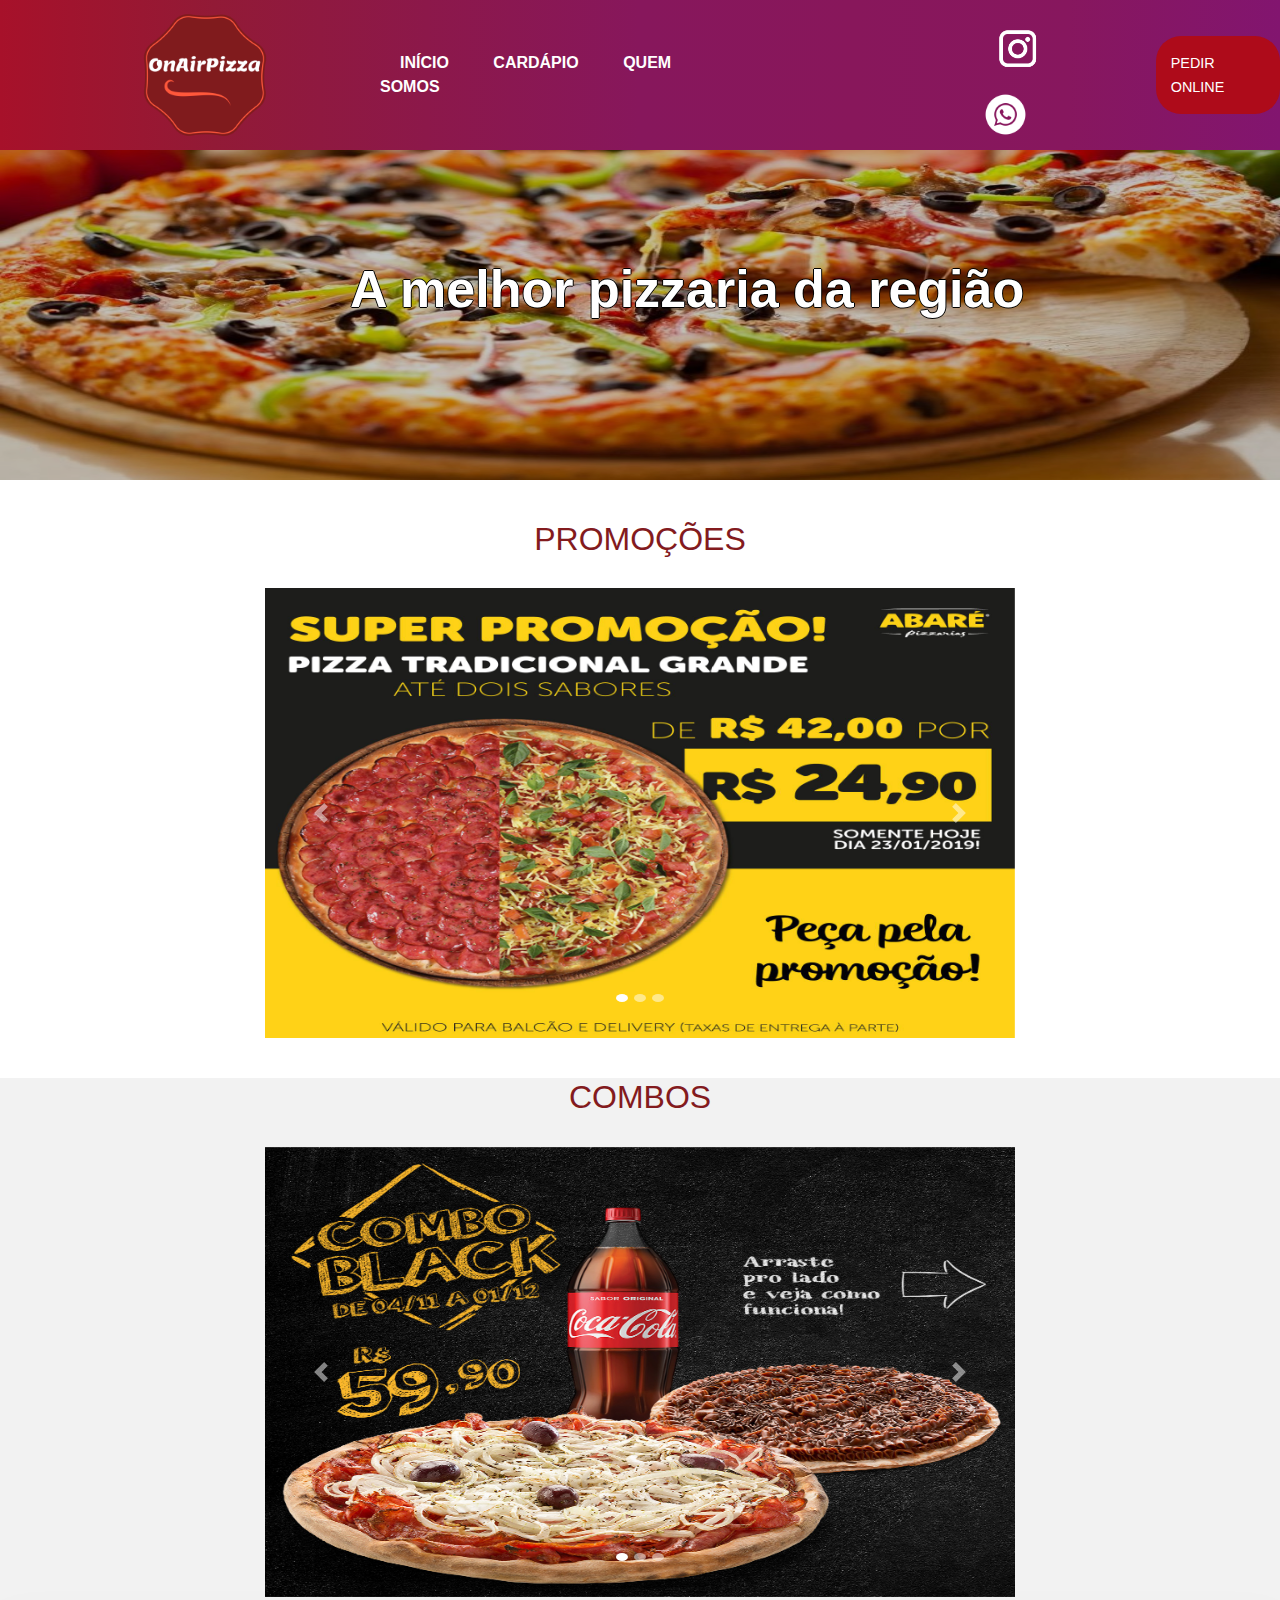
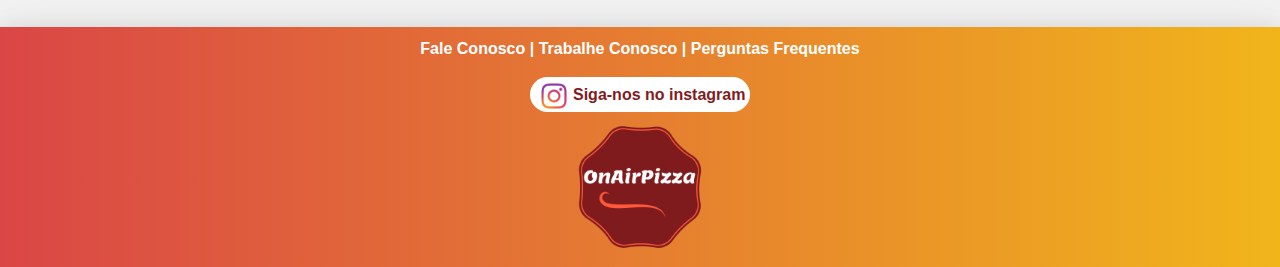
<file: pizzaria/index.html>
<!DOCTYPE html>
<html>

<head>
    <meta charset="utf-8">
    <title></title>
    <meta name='viewport' content='width=device-width, initial-scale=1'>
    <link rel="stylesheet" href="https://maxcdn.bootstrapcdn.com/bootstrap/4.0.0/css/bootstrap.min.css" integrity="sha384-Gn5384xqQ1aoWXA+058RXPxPg6fy4IWvTNh0E263XmFcJlSAwiGgFAW/dAiS6JXm" crossorigin="anonymous">
    <link rel='stylesheet' type='text/css' media='screen' href='css/template.css'>
    <link rel='stylesheet' type='text/css' media='screen' href='css/header.css'>   
    <link rel='stylesheet' type='text/css' media='screen' href='css/content.css'>
    <link rel='stylesheet' type='text/css' media='screen' href='css/footer.css'>
</head>

<body>

    <div class="app">
        <header>
            <a href="index.html"><div class="logo"><img src="img/logo.png" alt="pizzaria-logo" width="150"></div></a>
            <div class="menu">
                <ul>
                    <li><a href="index.html">INÍCIO</a></li>
                    <li><a href="#">CARDÁPIO</a></li>
                    <li><a href="#">QUEM SOMOS</a></li>
                </ul>
            </div>
                
           
            <div class="icons">
                <a href="#"> <img src="img/instagram.logo.png" alt="instagram-logo" width="78"></a>
                <a href="#"><img src="img/whatsapp.logo.png" alt="whatsapp-logo" width="55"> </a>
                
            </div>
            <div class="botao"><a href="login.html">PEDIR ONLINE</a></div>
        </header>

        
        <main class="content">
            <div class="img">
              <img id="imagem" src="img/pizza.jpg" alt="...">
              <label id="texto"> A melhor pizzaria da região</label>
            </div>
          <section class="promocoes container-fluid ">
            <h2>PROMOÇÕES</h2>
            <div class="row justify-content-center">
              <div id="carouselSite" class="carousel slide row justify-content-center" data-ride="carousel">
                <ol class="carousel-indicators">
                  <li data-target="#carouselSite" data-slide-to="0" class="active"></li>
                  <li data-target="#carouselSite" data-slide-to="1"></li>
                  <li data-target="#carouselSite" data-slide-to="2"></li>
                </ol>
                <div class="carousel-inner">
                  <div class="carousel-item active">
                    <img src="img/promo1.jpg" alt="..." class=" d-block" width="750" height="450">
                  </div>
                  <div class="carousel-item">
                   <img src="img/promo2.jpg" alt="..." class=" d-block" width="750" height="450" >
                  </div>
                  <div class="carousel-item">
                    <img src="img/promo3.jpg" alt="..." class=" d-block" width="750" height="450">
                  </div>
                </div>
                <a class="carousel-control-prev" href="#carouselSite" role="button" data-slide="prev">
                  <span class="carousel-control-prev-icon"></span>
                </a>
                <a class="carousel-control-next" href="#carouselSite" role="button" data-slide="next">
                  <span class="carousel-control-next-icon"></span>
                </a>
              </div>
            </div>
              
          </section>
          
          <section class="combos container-fluid">
            <h2>COMBOS</h2>
            <div class="row justify-content-center">
              <div id="carouselSite2" class="carousel slide" data-ride="carousel">
                <ol class="carousel-indicators">
                  <li data-target="#carouselSite2" data-slide-to="0" class="active"></li>
                  <li data-target="#carouselSite2" data-slide-to="1"></li>
                  <li data-target="#carouselSite2" data-slide-to="2"></li>
                </ol>
                <div class="carousel-inner">
                  <div class="carousel-item active">
                    <img src="img/combo2.jpg" alt="..." class=" d-block" width="750" height="450">
                  </div>
                  <div class="carousel-item">
                   <img src="img/COMBO1.png" alt="..." class=" d-block" width="750" height="450" >
                  </div>
                  <div class="carousel-item">
                    <img src="img/combo3.jpg" alt="..." class=" d-block" width="750" height="450">
                  </div>
                </div>
                <a class="carousel-control-prev" href="#carouselSite2" role="button" data-slide="prev">
                  <span class="carousel-control-prev-icon"></span>
                </a>
                <a class="carousel-control-next" href="#carouselSite2" role="button" data-slide="next">
                  <span class="carousel-control-next-icon"></span>
                </a>
              </div>
            </div>
          </section>
        </main>
        
        <footer class="container-fluid">
            <div class="itens-footer">
             <p>
                 <a href="#">Fale Conosco</a> | <a href="#">Trabalhe Conosco</a> | <a href="#">Perguntas Frequentes</a>   
             </p>
            </div>
            <div class="row justify-content-center">
              <div class="content-img">
                <a href=""><img src="img/instragram.logo2.png" alt="instagram-logo" width="38">Siga-nos no instagram</a>
              </div>
            </div>
            
           
              <a href="index.html"><div class="logo-footer"><img src="img/logo.png" alt="pizzaria-logo" width="150"></div></a>
         
            
            
         </footer>

        
    </div>

    <!-- Option 1: Bootstrap Bundle with Popper -->
    
    <script src="https://code.jquery.com/jquery-3.2.1.slim.min.js" integrity="sha384-KJ3o2DKtIkvYIK3UENzmM7KCkRr/rE9/Qpg6aAZGJwFDMVNA/GpGFF93hXpG5KkN" crossorigin="anonymous"></script>
    <script src="https://cdnjs.cloudflare.com/ajax/libs/popper.js/1.12.9/umd/popper.min.js" integrity="sha384-ApNbgh9B+Y1QKtv3Rn7W3mgPxhU9K/ScQsAP7hUibX39j7fakFPskvXusvfa0b4Q" crossorigin="anonymous"></script>
    <script src="https://maxcdn.bootstrapcdn.com/bootstrap/4.0.0/js/bootstrap.min.js" integrity="sha384-JZR6Spejh4U02d8jOt6vLEHfe/JQGiRRSQQxSfFWpi1MquVdAyjUar5+76PVCmYl" crossorigin="anonymous"></script>
</body>

</html>
</file>
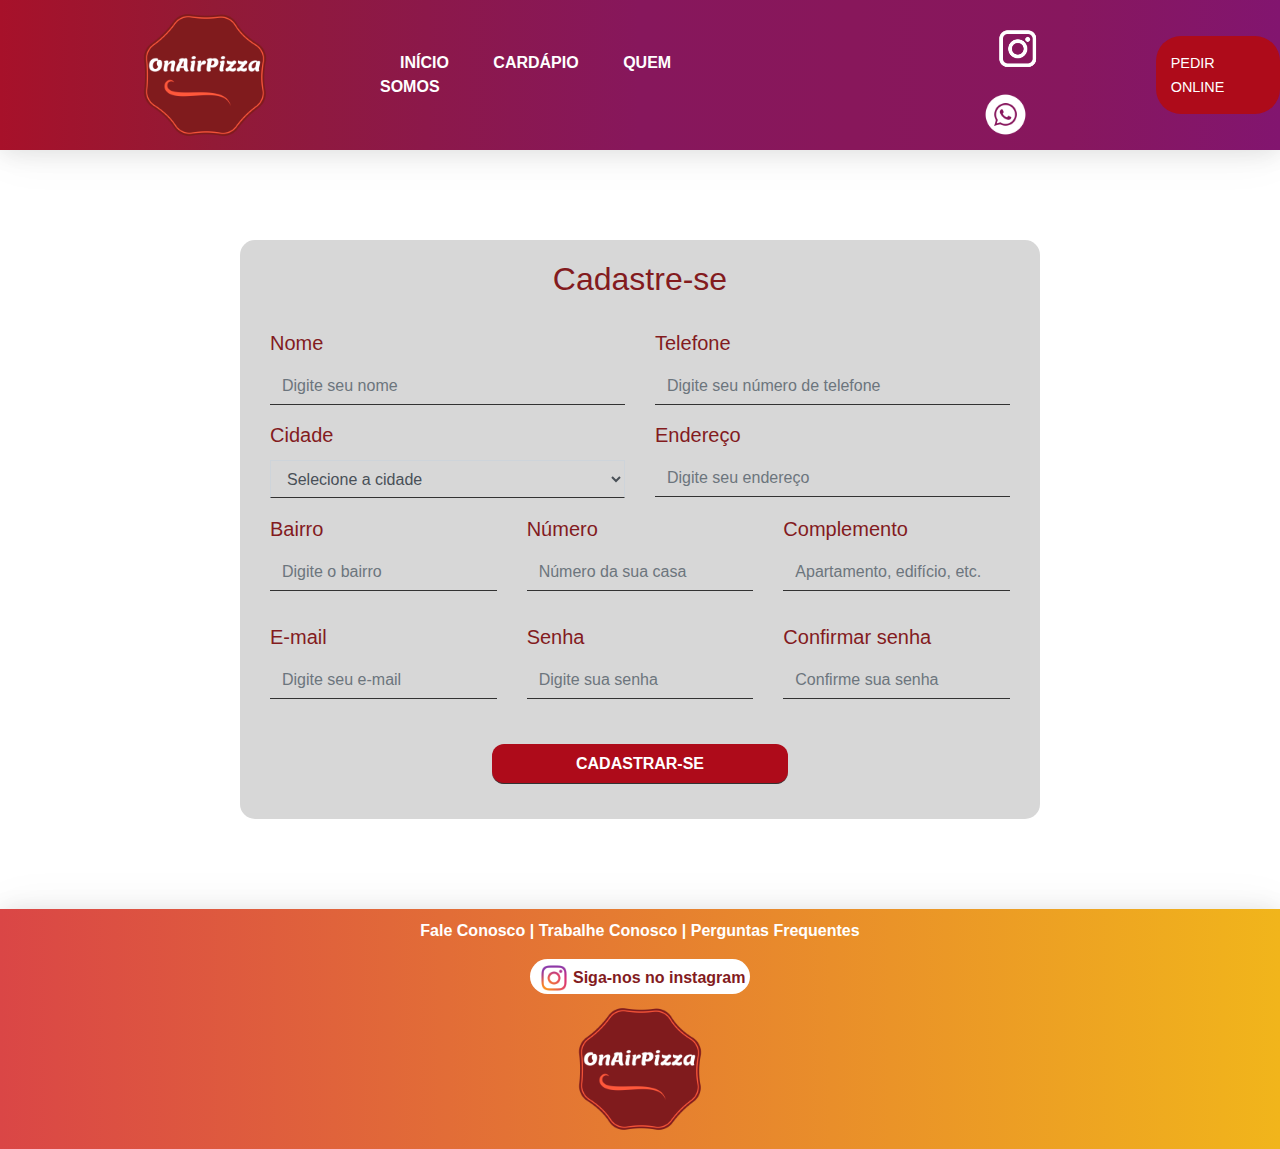
<file: pizzaria/cadastro-user.html>
<!DOCTYPE html>
<html>

<head>
    <meta charset="utf-8">
    <title></title>
    <meta name='viewport' content='width=device-width, initial-scale=1'>
    <link rel="stylesheet" href="https://maxcdn.bootstrapcdn.com/bootstrap/4.0.0/css/bootstrap.min.css" integrity="sha384-Gn5384xqQ1aoWXA+058RXPxPg6fy4IWvTNh0E263XmFcJlSAwiGgFAW/dAiS6JXm" crossorigin="anonymous">
    <link rel='stylesheet' type='text/css' media='screen' href='css/template.css'>
    <link rel='stylesheet' type='text/css' media='screen' href='css/header.css'>   
    <link rel='stylesheet' type='text/css' media='screen' href='css/content.css'>
    <link rel='stylesheet' type='text/css' media='screen' href='css/footer.css'>
    <link rel='stylesheet' type='text/css' media='screen' href='css/cadastro-user.css'>
</head>

<body>

    <div class="app">
        <header>
            <a href="index.html"><div class="logo"><img src="img/logo.png" alt="pizzaria-logo" width="150"></div></a>
            <div class="menu">
                <ul>
                    <li><a href="index.html">INÍCIO</a></li>
                    <li><a href="#">CARDÁPIO</a></li>
                    <li><a href="#">QUEM SOMOS</a></li>
                </ul>
            </div>
                
           
            <div class="icons">
                <a href="#"> <img src="img/instagram.logo.png" alt="instagram-logo" width="78"></a>
                <a href="#"><img src="img/whatsapp.logo.png" alt="whatsapp-logo" width="55"> </a>
                
            </div>
            <div class="botao"><a href="">PEDIR ONLINE</a></div>
        </header>

        
        <main class="content">
            <div class="cadastro-container">
                <h2>Cadastre-se</h2>
                <form class="row g-3 " id="adiciona-livro">
                    <div class="col-md-6">
                        <label for="nome">Nome</label>
                        <input type="text" class="form-control" id="nome" placeholder="Digite seu nome"> 
                    </div>
    
                    <div class="col-md-6">
                        <label for="telefone">Telefone</label>
                        <input type="number" class="form-control" id="telefone" placeholder="Digite seu número de telefone">
                    </div>
        
                    <div class="form-group col-md-6">
                        <label for="cidade">Cidade</label>
                        <select id="cidade" class="form-control form-select">
                            <option>Selecione a cidade</option>
                            <option value="Pereiro">Pereiro</option>
                            <option value="Jaguaribe">Jaguaribe</option>
                            <option value="São Miguel">São Miguel</option>
                        </select>
                    </div>

                    <div class="col-md-6">
                        <label for="endereço">Endereço</label>
                        <input type="text" class="form-control" id="endereço" placeholder="Digite seu endereço">
                    </div>
    
                    <div class="form-group col-md-4">
                        <label for="bairro">Bairro</label>
                        <input type="text" class="form-control" id="bairro" placeholder="Digite o bairro">
                    </div>
    
                    <div class="form-group col-md-4">
                        <label for="numero">Número</label>
                        <input type="number" class="form-control" id="numero" placeholder="Número da sua casa">
                    </div>

                    <div class="form-group col-md-4">
                        <label for="complemento">Complemento</label>
                        <input type="text" class="form-control" id="complemento" placeholder="Apartamento, edifício, etc.">
                    </div>

                    <div class="col-md-4">
                        <label for="email">E-mail</label>
                        <input type="email" class="form-control" id="email" placeholder="Digite seu e-mail ">
                    </div>

                    <div class="col-md-4">
                        <label for="senha">Senha</label>
                        <input type="password" class="form-control" id="senha" placeholder="Digite sua senha ">
                    </div>

                    <div class="col-md-4">
                        <label for="senha2">Confirmar senha</label>
                        <input type="password" class="form-control" id="senha2" placeholder="Confirme sua senha ">
                    </div>
                    <div class="d-grid gap-2 d-md-flex justify-content-md-center container">
                        <input type="submit" value="Cadastrar-se">
                    </div>
                    
                </form>
            </div>
        </main>
        
        <footer class="container-fluid">
            <div class="itens-footer">
             <p>
                 <a href="#">Fale Conosco</a> | <a href="#">Trabalhe Conosco</a> | <a href="#">Perguntas Frequentes</a>   
             </p>
            </div>
            <div class="row justify-content-center">
              <div class="content-img">
                <a href=""><img src="img/instragram.logo2.png" alt="instagram-logo" width="38">Siga-nos no instagram</a>
              </div>
            </div>
            
           
              <a href="index.html"><div class="logo-footer"><img src="img/logo.png" alt="pizzaria-logo" width="150"></div></a>
         
            
            
         </footer>

        
    </div>

    <!-- Option 1: Bootstrap Bundle with Popper -->
    
    <script src="https://code.jquery.com/jquery-3.2.1.slim.min.js" integrity="sha384-KJ3o2DKtIkvYIK3UENzmM7KCkRr/rE9/Qpg6aAZGJwFDMVNA/GpGFF93hXpG5KkN" crossorigin="anonymous"></script>
    <script src="https://cdnjs.cloudflare.com/ajax/libs/popper.js/1.12.9/umd/popper.min.js" integrity="sha384-ApNbgh9B+Y1QKtv3Rn7W3mgPxhU9K/ScQsAP7hUibX39j7fakFPskvXusvfa0b4Q" crossorigin="anonymous"></script>
    <script src="https://maxcdn.bootstrapcdn.com/bootstrap/4.0.0/js/bootstrap.min.js" integrity="sha384-JZR6Spejh4U02d8jOt6vLEHfe/JQGiRRSQQxSfFWpi1MquVdAyjUar5+76PVCmYl" crossorigin="anonymous"></script>
</body>

</html>
</file>
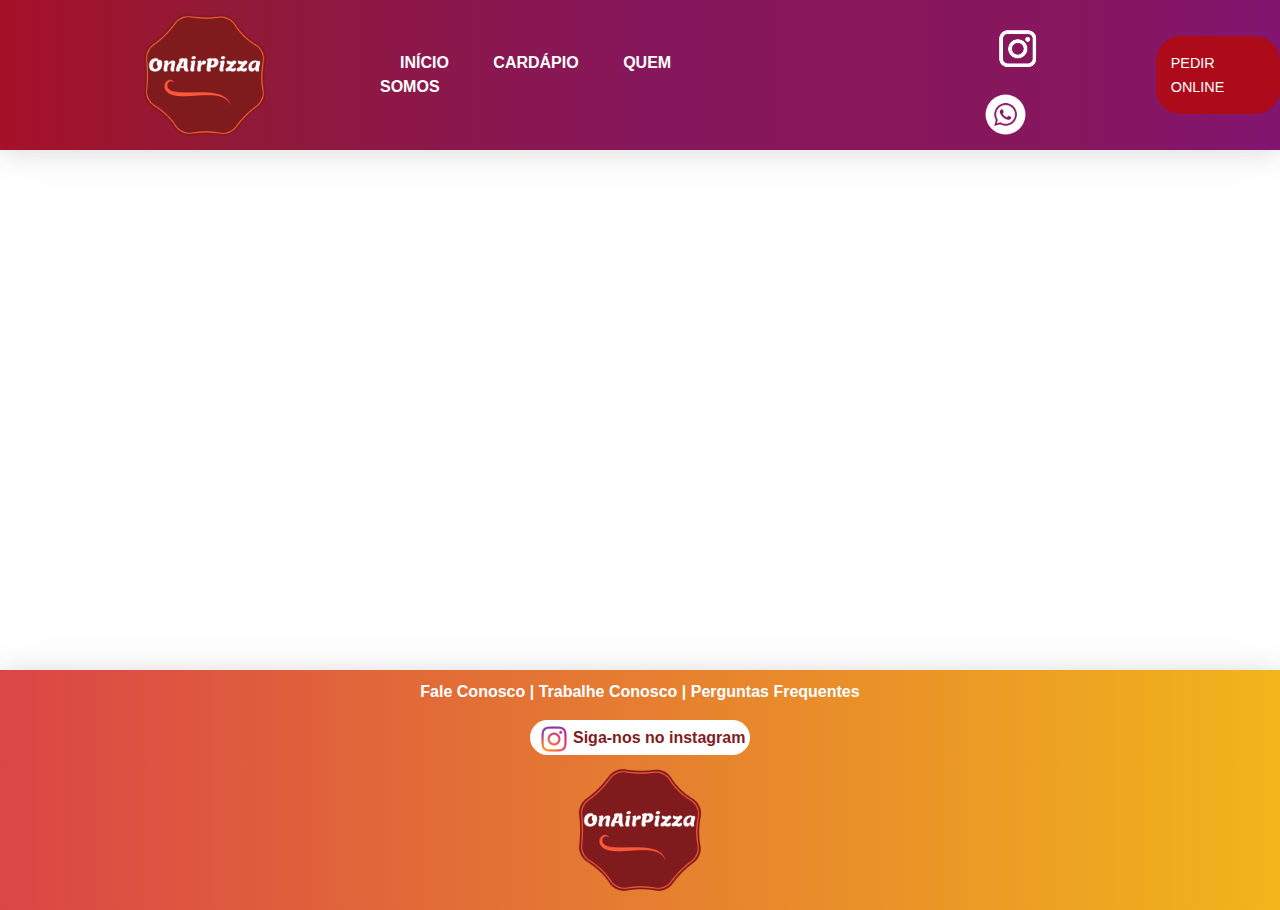
<file: pizzaria/cardapio.html>
<!DOCTYPE html>
<html>

<head>
    <meta charset="utf-8">
    <title></title>
    <meta name='viewport' content='width=device-width, initial-scale=1'>
    <link rel="stylesheet" href="https://maxcdn.bootstrapcdn.com/bootstrap/4.0.0/css/bootstrap.min.css" integrity="sha384-Gn5384xqQ1aoWXA+058RXPxPg6fy4IWvTNh0E263XmFcJlSAwiGgFAW/dAiS6JXm" crossorigin="anonymous">
    <link rel='stylesheet' type='text/css' media='screen' href='css/template.css'>
    <link rel='stylesheet' type='text/css' media='screen' href='css/header.css'>   
    <link rel='stylesheet' type='text/css' media='screen' href='css/content.css'>
    <link rel='stylesheet' type='text/css' media='screen' href='css/footer.css'>
</head>

<body>

    <div class="app">
        <header>
            <a href="index.html"><div class="logo"><img src="img/logo.png" alt="pizzaria-logo" width="150"></div></a>
            <div class="menu">
                <ul>
                    <li><a href="index.html">INÍCIO</a></li>
                    <li><a href="#">CARDÁPIO</a></li>
                    <li><a href="#">QUEM SOMOS</a></li>
                </ul>
            </div>
                
           
            <div class="icons">
                <a href="#"> <img src="img/instagram.logo.png" alt="instagram-logo" width="78"></a>
                <a href="#"><img src="img/whatsapp.logo.png" alt="whatsapp-logo" width="55"> </a>
                
            </div>
            <div class="botao"><a href="">PEDIR ONLINE</a></div>
        </header>

        
        <main class="content">
            
        </main>
        
        <footer class="container-fluid">
            <div class="itens-footer">
             <p>
                 <a href="#">Fale Conosco</a> | <a href="#">Trabalhe Conosco</a> | <a href="#">Perguntas Frequentes</a>   
             </p>
            </div>
            <div class="row justify-content-center">
              <div class="content-img">
                <a href=""><img src="img/instragram.logo2.png" alt="instagram-logo" width="38">Siga-nos no instagram</a>
              </div>
            </div>
            
           
              <a href="index.html"><div class="logo-footer"><img src="img/logo.png" alt="pizzaria-logo" width="150"></div></a>
         
            
            
         </footer>

        
    </div>

    <!-- Option 1: Bootstrap Bundle with Popper -->
    
    <script src="https://code.jquery.com/jquery-3.2.1.slim.min.js" integrity="sha384-KJ3o2DKtIkvYIK3UENzmM7KCkRr/rE9/Qpg6aAZGJwFDMVNA/GpGFF93hXpG5KkN" crossorigin="anonymous"></script>
    <script src="https://cdnjs.cloudflare.com/ajax/libs/popper.js/1.12.9/umd/popper.min.js" integrity="sha384-ApNbgh9B+Y1QKtv3Rn7W3mgPxhU9K/ScQsAP7hUibX39j7fakFPskvXusvfa0b4Q" crossorigin="anonymous"></script>
    <script src="https://maxcdn.bootstrapcdn.com/bootstrap/4.0.0/js/bootstrap.min.js" integrity="sha384-JZR6Spejh4U02d8jOt6vLEHfe/JQGiRRSQQxSfFWpi1MquVdAyjUar5+76PVCmYl" crossorigin="anonymous"></script>
</body>

</html>
</file>
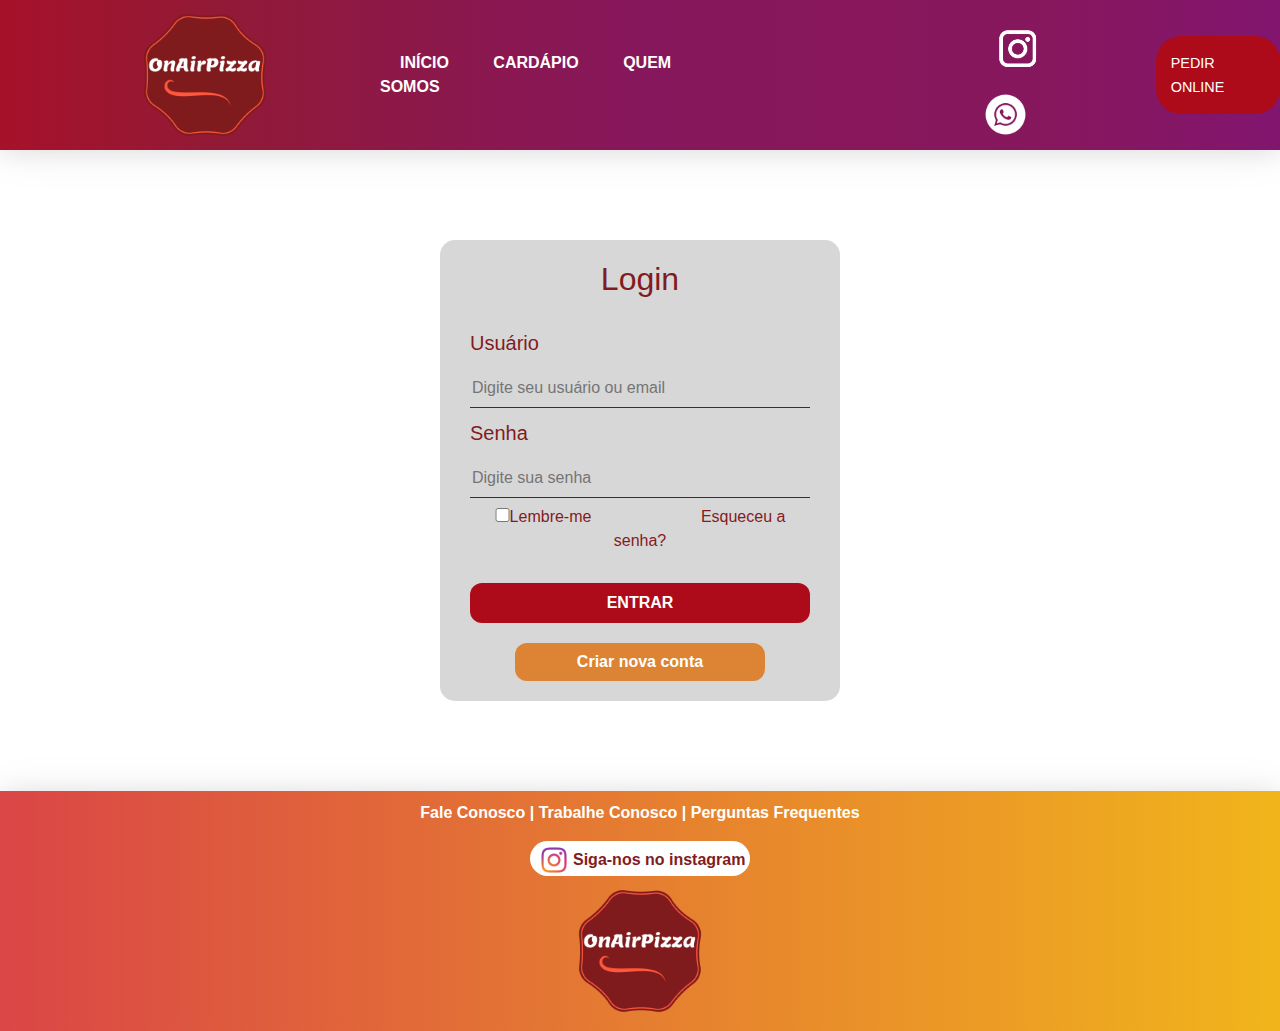
<file: pizzaria/login.html>
<!DOCTYPE html>
<html>

<head>
    <meta charset="utf-8">
    <title></title>
    <meta name='viewport' content='width=device-width, initial-scale=1'>
    <link rel="stylesheet" href="https://maxcdn.bootstrapcdn.com/bootstrap/4.0.0/css/bootstrap.min.css" integrity="sha384-Gn5384xqQ1aoWXA+058RXPxPg6fy4IWvTNh0E263XmFcJlSAwiGgFAW/dAiS6JXm" crossorigin="anonymous">
    <link rel='stylesheet' type='text/css' media='screen' href='css/template.css'>
    <link rel='stylesheet' type='text/css' media='screen' href='css/header.css'>   
    <link rel='stylesheet' type='text/css' media='screen' href='css/content.css'>
    <link rel='stylesheet' type='text/css' media='screen' href='css/footer.css'>
    <link rel='stylesheet' type='text/css' media='screen' href='css/login.css'>
    
</head>

<body>

    <div class="app">
        <header>
            <a href="index.html"><div class="logo"><img src="img/logo.png" alt="pizzaria-logo" width="150"></div></a>
            <div class="menu">
                <ul>
                    <li><a href="index.html">INÍCIO</a></li>
                    <li><a href="cardapio.html">CARDÁPIO</a></li>
                    <li><a href="#">QUEM SOMOS</a></li>
                </ul>
            </div>
                
           
            <div class="icons">
                <a href="#"> <img src="img/instagram.logo.png" alt="instagram-logo" width="78"></a>
                <a href="#"><img src="img/whatsapp.logo.png" alt="whatsapp-logo" width="55"> </a>
                
            </div>
            <div class="botao"><a href="">PEDIR ONLINE</a></div>
        </header>

        
        <main class="content container fluid">
            <div class="login-container">
                <h2>Login</h2>
                <form class="form">
                    <div class="user">
                        <label>Usuário</label>
                        <input type="text" name="usuario" placeholder="Digite seu usuário ou email">
                    </div>
    
                    <div class="senha">
                        <label>Senha</label>
                        <input type="password" name="senha" placeholder="Digite sua senha">
                    </div>
                    <label class="checkbox"><input id="checkbox" type="checkbox">Lembre-me</label>
                    <a href="#" id="forgot-pass">Esqueceu a senha?</a>
                    <input type="submit" value="Entrar">
                    
                </form>
                <div class="row justify-content-center">
                    <a href="cadastro-user.html"><button class="btn">Criar nova conta</button></a>
                </div>
            </div>
            
            
        </main>
        
        <footer class="container-fluid">
            <div class="itens-footer">
             <p>
                 <a href="#">Fale Conosco</a> | <a href="#">Trabalhe Conosco</a> | <a href="#">Perguntas Frequentes</a>   
             </p>
            </div>
            <div class="row justify-content-center">
              <div class="content-img">
                <a href=""><img src="img/instragram.logo2.png" alt="instagram-logo" width="38">Siga-nos no instagram</a>
              </div>
            </div>
            
           
              <a href="index.html"><div class="logo-footer"><img src="img/logo.png" alt="pizzaria-logo" width="150"></div></a>
         
            
            
         </footer>

        
    </div>

    <!-- Option 1: Bootstrap Bundle with Popper -->
    
    <script src="https://code.jquery.com/jquery-3.2.1.slim.min.js" integrity="sha384-KJ3o2DKtIkvYIK3UENzmM7KCkRr/rE9/Qpg6aAZGJwFDMVNA/GpGFF93hXpG5KkN" crossorigin="anonymous"></script>
    <script src="https://cdnjs.cloudflare.com/ajax/libs/popper.js/1.12.9/umd/popper.min.js" integrity="sha384-ApNbgh9B+Y1QKtv3Rn7W3mgPxhU9K/ScQsAP7hUibX39j7fakFPskvXusvfa0b4Q" crossorigin="anonymous"></script>
    <script src="https://maxcdn.bootstrapcdn.com/bootstrap/4.0.0/js/bootstrap.min.js" integrity="sha384-JZR6Spejh4U02d8jOt6vLEHfe/JQGiRRSQQxSfFWpi1MquVdAyjUar5+76PVCmYl" crossorigin="anonymous"></script>
</body>

</html>
</file>
<file: pizzaria/css/template.css>
:root {
    
    --header-height: 150px;
    --aside-width: 0px;
    --footer-height: 230px;
    --shadow: 0 2px 23px 0 rgba(0, 0, 0, 0.1), 0 2px 49px 0 rgba(0, 0, 0, 0.06);
}

.app {
    margin: 0px;
    display: grid;
    grid-template-columns: var(--aside-width) 1fr;
    grid-template-rows: var(--header-height) 1fr var(--footer-height);
    grid-template-areas: "header header" "menu content" "menu footer";
    height: 100vh;
    
}

a{
    text-decoration: none;
}

@media (max-width: 600px) {
    .app {
        margin: 0px;
        display: grid;
        grid-template-columns: 1fr;
        grid-template-rows: var(--header-height) var(--menu-top-height) 1fr var(--footer-height);
        grid-template-areas: "header" "menu" "content" "footer";
        height: 100vh;
       
    }
}

header {
    grid-area: header;
}

main.content {
    grid-area: content;
}

footer {
    grid-area: footer;
}
</file>
<file: pizzaria/css/header.css>
header {
    background-image: linear-gradient(to right, #A7112A ,#921A36,#8C184A,#87175C,#88175B,#87175E,#82156F);
    box-shadow: var(--shadow);
    color: #F5F5F5;
    display: flex;
    font-family: "Helvetica Neue", Helvetica, Arial, sans-serif;
    
}
.logo{
    margin-left: 130px;
    align-self: center;
}

.icons{
    align-self:center;
    margin-left: 250px;
}
.botao{
    align-self: center;
    margin-left: 50px;
    background-color: #AE0B1A;
    padding: 15px;
    border-radius: 25px;
    
}
.botao a{
    color: white;
    font-size: 0.9rem;
}

.menu{
    align-self: center;
    margin-left: 100px;
}

ul {
    margin: 0;
    padding:0;
    align-self: center;
   
}
li {
    list-style: none; 
    margin: 10px;
    display: inline;
    font-weight: 600;
}

li a {
    padding: 5px 10px; 
    margin:0;
    text-decoration: none;
    color:#FFF;
}
li a:hover {
    background: #CCC;
    color: #000; 
    border-color: #000;
}
</file>
<file: pizzaria/css/content.css>
main.content {
    grid-area: content;

}
h2{
    color: #831B1E;
    text-align: center;
    margin-bottom: 30px;
    font-weight:normal;
}

section{
    margin-top: 40px;
    margin: 0, auto;
}

.combos{
    background-color:#F2F2F2 ;

}

#carouselSite2{
    margin-bottom: 30px;
    align-self: center;
}

.carousel-indicators > li{
    border-radius: 100%;
    width: 12px;
    height: 8px;
}

.img {
    position: relative;
    width: 100%;
    text-align: center;
  }
  
  #image{
    position: absolute;
  }

  .img img{
      width: 100%;
      height: 330px;
      filter: brightness(76%);
  }
  .img label{
      justify-content: center;
  }
  
  #texto {
    
    position: absolute;
    font-size: 52px;
    color: white;
    left: 350px;
    top: 100px;
    font-weight: bold;
    text-shadow: -1px 0 black, 0 1px black,
      1px 0 black, 0 -1px black
    
  }
</file>
<file: pizzaria/css/footer.css>
footer {
    grid-area: footer;
   
    background-image: linear-gradient(to right,#DA4646 ,#F1B51B);
    box-shadow: var(--shadow);
    justify-content: center;
    height: 240px;
    
    
    
}
.itens-footer{
    
    align-self: center;
    text-align: center;
    margin-top: 10px;
    
    
}
.itens-footer p{
    color: white;
    font-weight: bold;
}
.itens-footer a{
    color: white;
}

.content-img{
    height: 35px;
    width:220px;
    background-color: white;
    border-radius: 25px;
        
}
.content-img img{
    margin-left: 5px;
}
.content-img a{
    
    color:#831B1E;
    font-weight: bold;
}

.logo-footer{
    display: flex;
    align-self: center;
    justify-content: center;
    
}
</file>
<file: pizzaria/css/cadastro-user.css>
*{
    border: none;
}
.cadastro-container{ 
    width: 800px;
    margin-left: auto;
    margin-right: auto;
    margin-top: 10vh;
    padding: 20px 30px;
    background-color:#D7D7D7 ;
    text-align: center;
    border-radius: 15px;
    margin-bottom: 10vh;
    
}

label{
    width: 100%;
    margin-bottom: 10px; 
    font-weight: 500;
    font-size: 20px;
    text-align: left;
    color: #831B1E;
}
select{
    border-bottom: 1px solid #323232 !important;
    background-color:#D7D7D7 !important ;
    border-radius: unset !important;
}

input{
    border: none !important;
    border-bottom: 1px solid #323232 !important;
    margin-bottom: 15px;
    background-color:#D7D7D7 !important ;
    border-radius: unset !important;
}

input[type="submit"]{
    width: 40%;
    height: 40px;
    align-self: center;
    text-align: center;
    text-transform: uppercase;
    font-weight: bold;
    border:none;
    border-radius: 12px !important;
    margin-top:30px;
    color: white;
    background-color:#AE0B1A !important;
}
</file>
<file: pizzaria/css/login.css>
.login-container{ 
    width: 400px;
    margin-left: auto;
    margin-right: auto;
    margin-top: 10vh;
    padding: 20px 30px;
    background-color:#D7D7D7 ;
    text-align: center;
    border-radius: 15px;
    margin-bottom: 10vh;
    
}
*{
    border: none;
}
.form{
    margin-top: 30px;
    margin-bottom: 20px;
}
.user{
    margin-bottom: 10px;
}
label{
    width: 100%;
    display: block;
    margin-bottom: 10px; 
    font-weight: 500;
    font-size: 20px;
    text-align: left;
    color: #831B1E;
}
input{
    width: 100%;
    display: block;
    height: 40px;
    border-bottom: 1px solid #323232;
    font-size: 1rem;
    background-color:#D7D7D7 ;
}
.checkbox{
    display: initial;
    text-align: left;
    font-weight: normal;
    font-size: initial;

}
#checkbox{
    width:15px;
    display:initial;
    text-align: left;
    height: 14px;
    margin-top: 10px;
    text-align: left;

}
#forgot-pass{
    text-align: right;
    margin-left: 105px;
    
}

input[type="submit"]{
    text-align: center;
    text-transform: uppercase;
    font-weight: bold;
    border:none;
    border-radius: 12px;
    margin-top:30px;
    color: white;
    background-color:#AE0B1A;
}


.btn{
    background-color:#DC8433 ;
    color: white;
    border-radius: 12px;
    width: 250px;
    font-weight: bold;

}

.login-container a{
    color: #831B1E;
}
</file>
